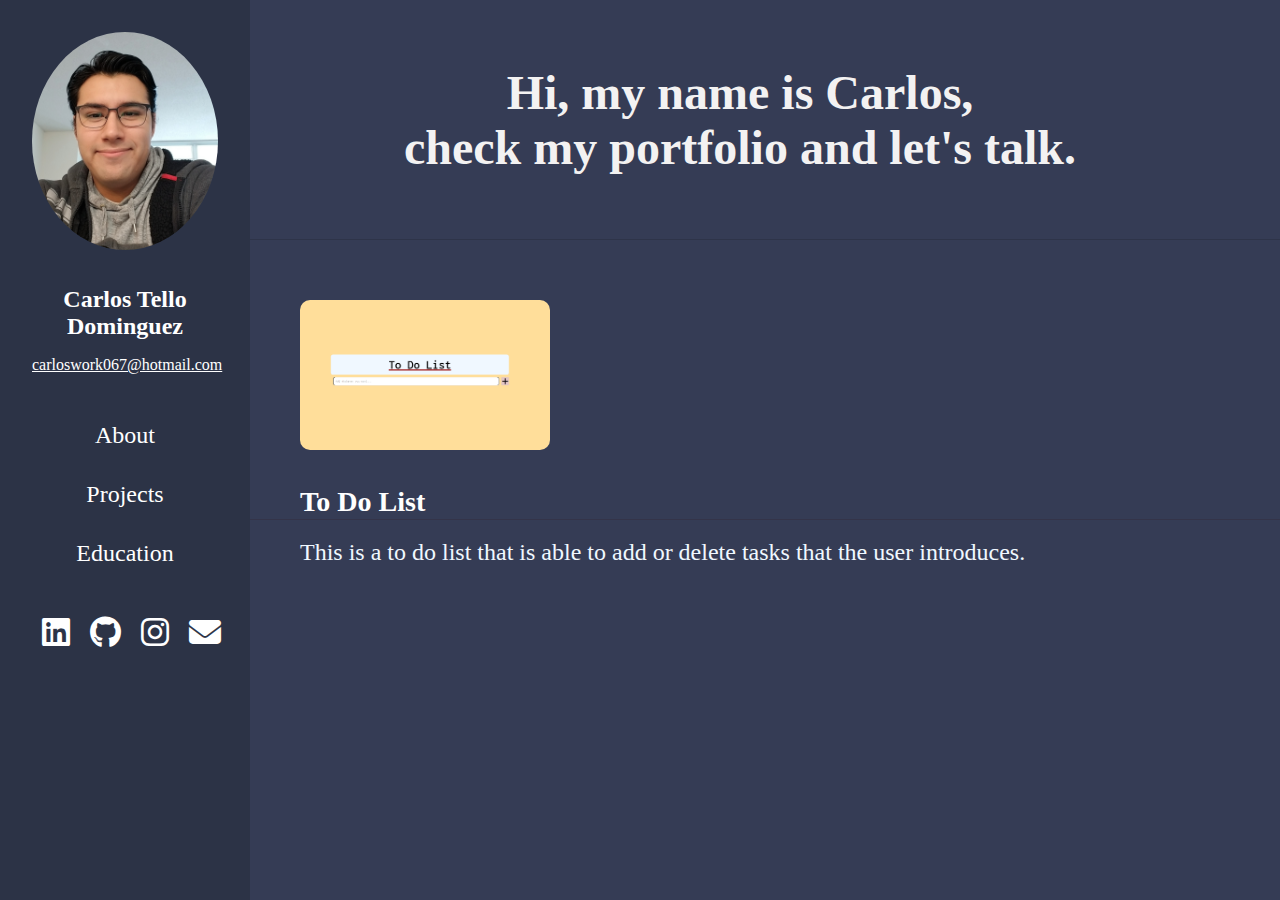
<file: HTML/home.html>
<!DOCTYPE html>
<html lang="en">
<head>
    <meta charset="UTF-8">
    <meta http-equiv="X-UA-Compatible" content="IE=edge">
    <meta name="viewport" content="width=device-width, initial-scale=1.0">
    <link rel="stylesheet" href="https://cdnjs.cloudflare.com/ajax/libs/font-awesome/6.1.1/css/all.min.css">
    <link rel="stylesheet" href="/CSS/home.css">
    <title>Carlos Tello Dominguez</title>
</head>
<body>

    <section>
        <div class="nav-bar">
            <div class="profile">
                <img src="/IMG/picture.jpg" alt="">
                <h1>Carlos Tello Dominguez</h1>
                <a href="carloswork067@hotmail.com">carloswork067@hotmail.com</a>
            </div>
            
            <div class="links">
                <a>About</a>
                <a>Projects</a>
                <a>Education</a>
            </div>

            <div class="social-media">
                <a href="https://www.linkedin.com/in/carlos-tello-dominguez/"><i class="fa-brands fa-linkedin"></i></a>

                <a href="https://github.com/CharlieCharlie79"><i class="fa-brands fa-github"></i></a>

                <a href="https://www.instagram.com/charliecharlie_program"><i class="fa-brands fa-instagram"></i></a>

                <a href="carloswork067@hotmail.com"><i class="fa-solid fa-envelope"></i></a>
            </div>
        </div>
    </section>
    
    <section>
            <div class="about sections">
                <h1>Hi, my name is Carlos, <br> 
                        check my portfolio and let's talk.
                </h1>
            </div>
  
            <div class="projects sections">
                <a href="https://github.com/CharlieCharlie79/To_Do_List_2" target="_blank"><img src="/IMG/to-do-list.png" alt=""></a>
                <div class="description">
                    <h3>To Do List</h3><br>
                    <p>This is a to do list that is able to add or delete tasks that the user introduces.</p>
                </div>
            </div>
    </section>


    
</body>
</html>
</file>
<file: CSS/home.css>
*
{
    padding: 0;
    margin: 0;
    box-sizing: border-box;
}

body
{
    font-size: 100%;
    display: block;
    background-color: #353c55;
}

p
{
    color:aliceblue
}

a
{
    color: white
}

.nav-bar
{
    display: flex;
    flex-direction:column;
    z-index: 1;
    background-color: rgb(44, 51, 70);
    padding: 1rem 2rem;
    position:sticky;
    height: 100%;
    max-width: 250px; 
    text-align: center;
    overflow: auto;
    position: fixed;
    top:0;
    left:0;

}



  /* width */
  ::-webkit-scrollbar {
    width: 1px;
  }
  
  /* Track */
  ::-webkit-scrollbar-track {
    background: #021a69;
  }
  
  /* Handle */
  ::-webkit-scrollbar-thumb {
    background: rgb(12, 53, 92);
  }
  
  /* Handle on hover */
  ::-webkit-scrollbar-thumb:hover {
    background: rgb(13, 53, 105);
  }


.nav-bar h1
{
    font-size: 1.5rem;
    color: white;
}

.profile img
{
   height: 250px;
   width: 100%;
   object-fit:cover;
   object-position: 50% 50%;
   border-radius: 50%;
}

.profile img, h1, a
{
    padding: 1rem 0;
}

.links
{
    display: flex;
    flex-direction: column;
    padding: 2rem 0;
    cursor: pointer;
}

.links a
{
    padding: 1rem;
    font-size: 1.5rem;
    transition: 0.3s;
}

.links a:hover
{
    color:rgb(236, 137, 8);
    font-size: 2rem;
}

.social-media
{
    display:flex;
    font-size: 2rem;
    z-index: 3;
}

.social-media a
{
    transition: 0.3s;
    padding: 0 10px;
}

.social-media a:hover
{
    color:rgb(236, 137, 8);
    font-size: 3rem;
}

.closebtn
{
 display: none;
}
/***********************************/


.sections
{
    margin-left: 200px;
    height: 15rem;
}

.about 
{
    text-align: center;
    justify-content: center;
    align-items: center;
    display: flex;
    border-bottom: 1px solid #2e3449;
}

.about h1
{
    font-size: 3rem;
    color:rgb(243, 242, 242);
}

.projects
{
    margin-top: 30px;
    padding: 30px 0px 30px 100px;
    border-bottom: 1px solid #330a0a2a;
    height: 250px;
    line-height: 150px;
}

.projects img
{
    float: left;
    margin: 0 30px 0 0;
    border-radius: 10px;
    transition: 0.3s;
    height: 150px;
    width: 250px;

    object-fit:cover;
    object-position: 50% 50%;
}

.projects img:hover
{
    height: 170px;
    width: 270px;
    border: 3px solid gold;
}

.description
{
    line-height: 1;
    display: inline-block;
    vertical-align: middle;
    font-size: 1.5rem;
}

.description-video
{
    display: flex;
}

.description-video p
{
   
}

.description h3
{
    color: rgb(255, 255, 255);
}




@media(max-width: 767px)
{
    .nav-bar
    {
        position: fixed;
        width: 0;
        padding: 0;
    }

    .sections
    {
        margin-left: 0px;
    }

    #bars-menu
    {
        color: white;
        font-size:2.5rem;
        z-index: 2;
        position: relative;
        cursor: pointer;    
       padding: 2rem;
    }

    .fa-circle-xmark:before, 
    .fa-times-circle:before,
    .fa-xmark-circle:before {
      content: "\f057";
      font-size: 2rem;
      transition: 0.3s;
  }

  .closebtn
  {
    display: block;
    clear: both;
  }
}
</file>
